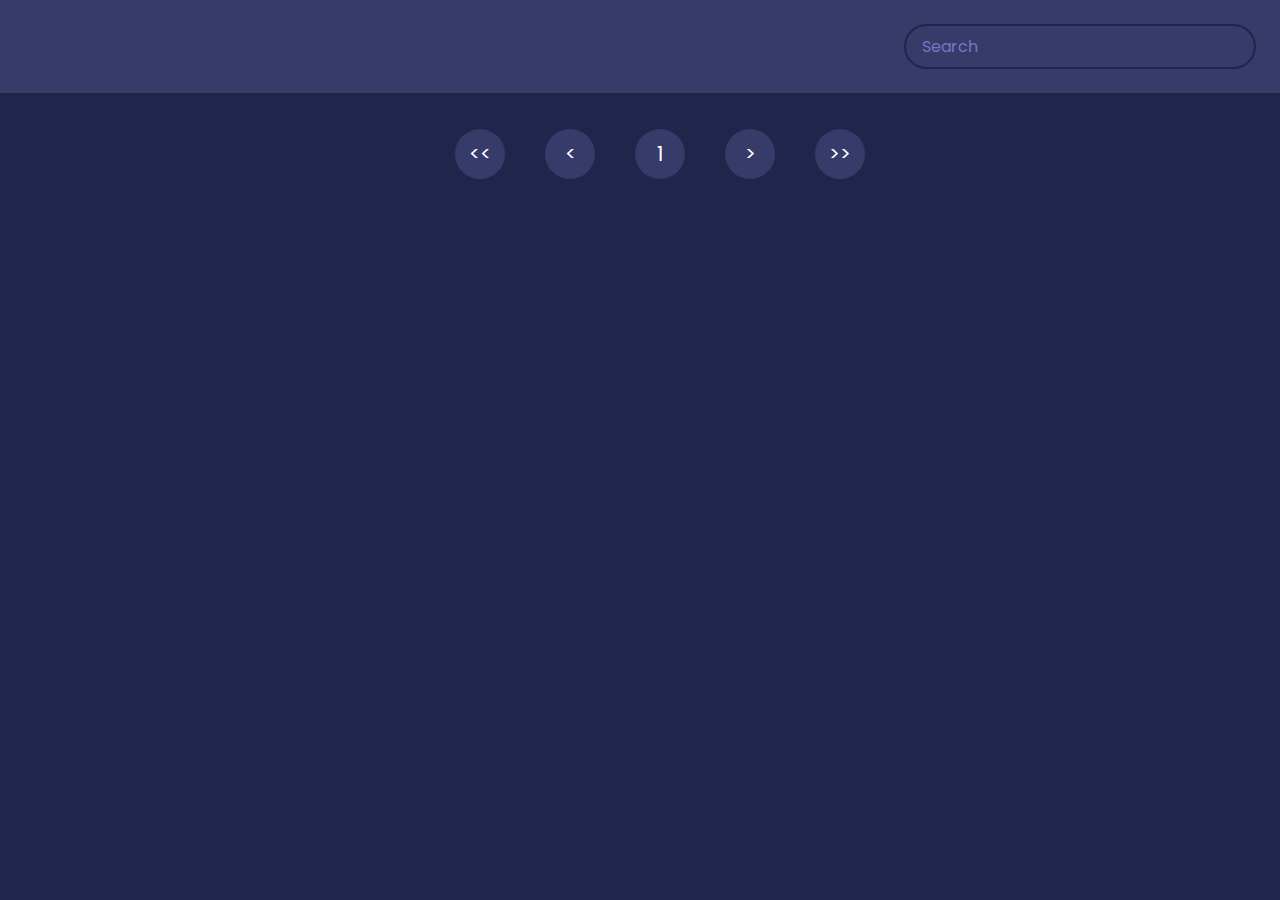
<file: movie app/index.html>
<!DOCTYPE html>
<html lang="en">
    <head>
        <meta charset="UTF-8">
        <meta name="viewport" 
        content="width=device-width, 
        initial-scale=1.0">
        <title>Movie App</title>
        <link rel="stylesheet" href="style.css">
        <script src="script.js" defer></script>
    </head>
    <body>
        <header>
            <form id="form">
                <input autocomplete="off" type="text" id="search" placeholder="Search" class="search">
            </form>
        </header>
        <div class="movie-container">
        </div>
        <div class="pagination">
            <ul>
                <li onclick="firstPage()"><<</li>
                <li onclick="prevPage()"><</li>
                <li class="cur-list">1</li>
                <li onclick="nextPage()">></li>
                <li onclick="lastPage()">>></li>
            </ul>
        </div>
    </body>
</html>
</file>
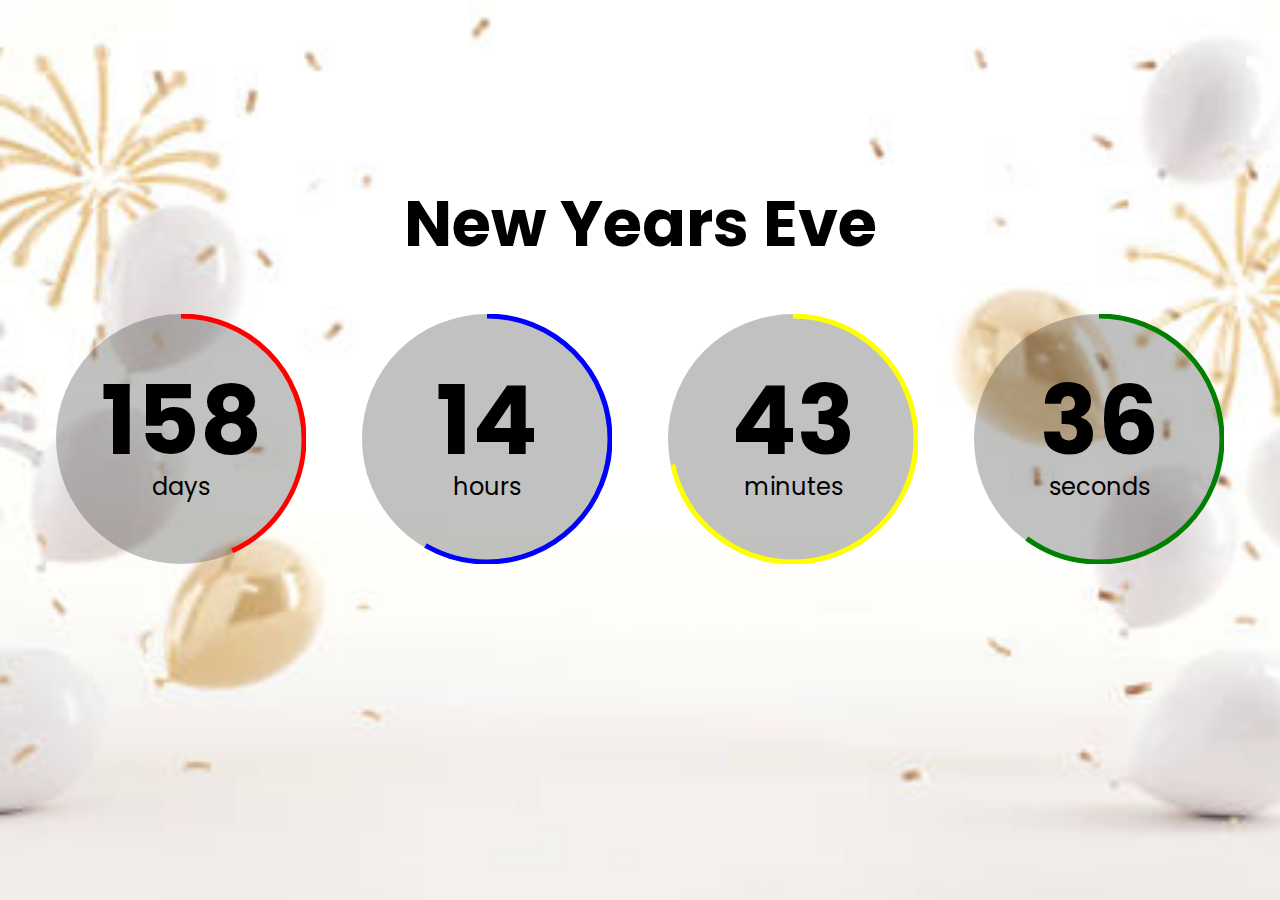
<file: new years eve/index.html>
<!DOCTYPE html>
<html lang="en">
    <head>
        <meta charset="UTF-8">
        <meta name="viewport" 
        content="width=device-width, 
        initial-scale=1.0">
        <title>Countdown Timer</title>
        <link rel="stylesheet" href="style.css">
        <script src="script.js" defer></script>
    </head>
    <body>
        <h1>New Years Eve</h1>
        <div class="countdown-container">
            <div class="countdown-el days-c">
                <canvas id="day-canvas"></canvas>
                <p class="big-text" id="days">0</p>
                <span>days</span>
            </div>
            <div class="countdown-el hours-c">
                <canvas id="hour-canvas"></canvas>
                <p class="big-text" id="hours">0</p>
                <span>hours</span>
            </div>
            <div class="countdown-el minutes-c">
                <canvas id="minute-canvas"></canvas>
                <p class="big-text" id="minutes">0</p>
                <span>minutes</span>
            </div>
            <div class="countdown-el seconds-c">
                <canvas id="second-canvas"></canvas>
                <p class="big-text" id="seconds">0</p>
                <span>seconds</span>
            </div>
        </div>
    </body>
</html>
</file>
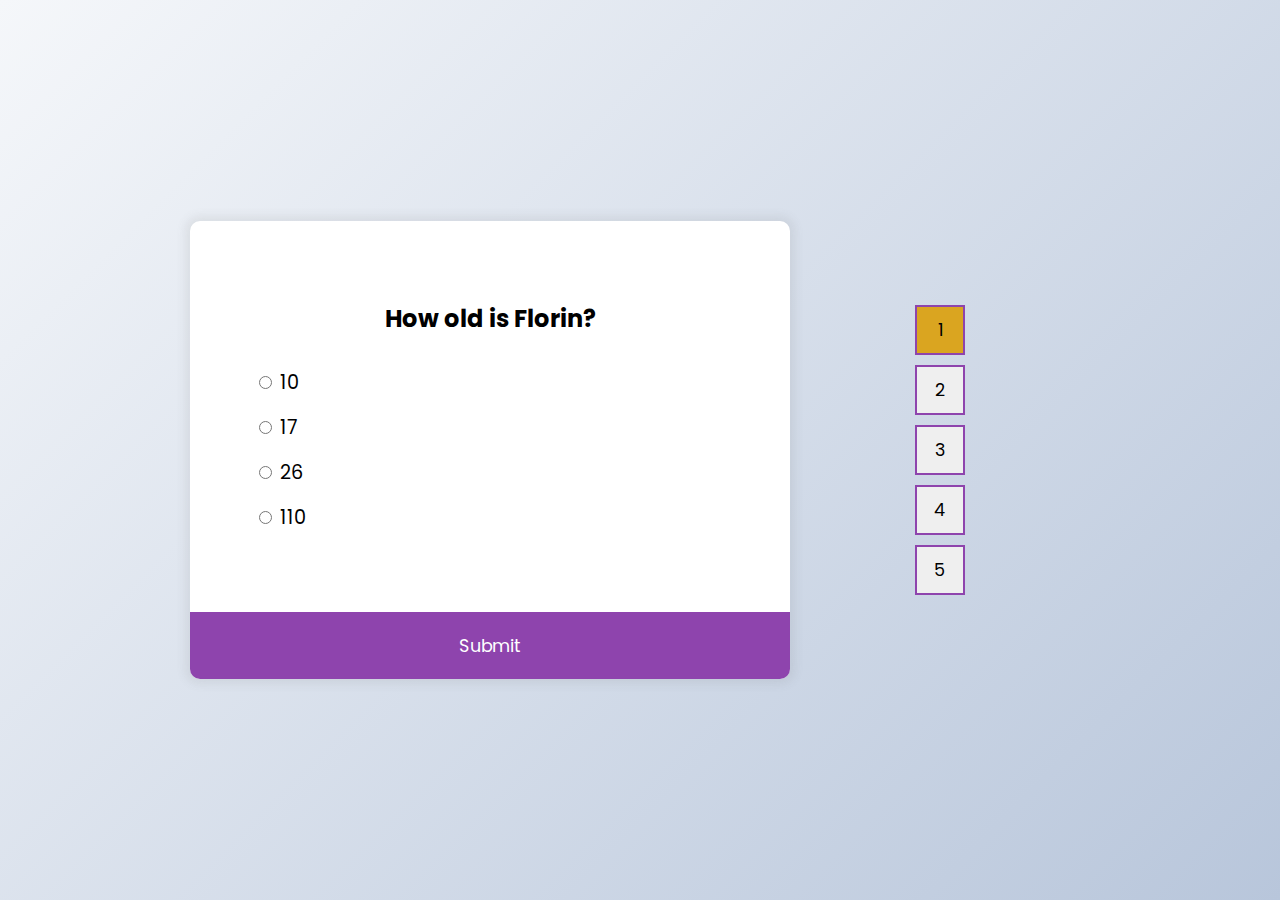
<file: quiz app/index.html>
<!DOCTYPE html>
<html lang="en">
    <head>
        <meta charset="UTF-8">
        <meta name="viewport" 
        content="width=device-width, 
        initial-scale=1.0">
        <title>Quiz App</title>
        <link rel="stylesheet" href="style.css">
        <script src="script.js" defer></script>
    </head>
    <body>
       <div class="quiz-container" id="quiz">
            <div class="quiz-header">
                <h2 id="question">Question Text</h2>
                <ul>
                    <li>
                        <input type="radio" id="a" name="answer">
                        <label for="a">Answer</label>
                    </li>
                    <li>
                        <input type="radio" id="b" name="answer">
                        <label for="b">Answer</label>
                    </li>
                    <li>
                        <input type="radio" id="c" name="answer">
                        <label for="c">Answer</label>
                    </li>
                    <li>
                        <input type="radio" id="d" name="answer">
                        <label for="d">Answer</label>
                    </li>
                </ul>
            </div>
            <button class="submit">Submit</button>
       </div>
       <div class="question-container">
            <button class="q">1</button>
            <button class="q">2</button>
            <button class="q">3</button>
            <button class="q">4</button>
            <button class="q">5</button>
    </div> 
    </body>
</html>
</file>
<file: movie app/style.css>
@import url('https://fonts.googleapis.com/css2?family=Poppins:wght@200&display=swap');

* {
    box-sizing: border-box;
}

body {
    margin: 0;
    font-family: "Poppins", sans-serif;
    background-color: #22254b;
}

.movie-container {
    display: flex;
    flex-wrap: wrap;
}

.movie {
    width: 200px;
    background-color: #373b69;
    margin: 2rem;
    color: #eee;
    font-size: 1em;
    border-radius: 5px;
    box-sizing: 0 4px 5px rgba(0,0,0,0.2);
    overflow: hidden;
    position: relative;
}

.movie img {
    width: 100%;
}

.movie-info p {
    width: 80%;
    padding: 0;
    margin: 0;
    white-space: wrap;
    word-wrap: break-word;
}

.movie-info {
    display: flex;
    align-items: center;
    justify-content: space-between;
    padding: 0.5rem 1rem 1rem;
}

.movie-info span {
    background-color: #22254b;
    padding: 0.25rem 0.5rem;
    border-radius: 3px;
    font-weight: bold;
    letter-spacing: 1px;
}

header {
    background-color: #373b69;
    padding: 1.5rem;
    display: flex;
    justify-content: flex-end;
}

header input.search {
    padding: 0.5rem;
    border-radius: 50px;
    background-color: transparent;
    border: 2px solid #22254b;
    font-family: inherit;
    padding: 0.5rem 1rem;
    font-size: 1rem;
    color: white;
}

header input.search::placeholder {
    color: #7378c5;
}

.search:focus {
    outline: none;
    background-color: #22254b;
}

.overview {
    position: absolute;
    left: 0;
    bottom: 0;
    right: 0;
    background-color: #373b69;
    transform: translateY(100%);
    transition: transform 0.3s ease-in;
    padding: 10px;
    text-overflow: ellipsis;
    height: 80%;
}

.movie:hover .overview{
    transform: translateY(0);
    overflow: auto;
}

.pagination ul {
    display: flex;
    flex-direction: row;
    align-items: center;
    justify-content: center;
}

.pagination ul li {
    display: flex;
    align-items: center;
    margin: 20px;
    list-style-type: none;
    background-color: #373b69;
    width: 50px;
    height: 50px;
    justify-content: center;
    border-radius: 50%;
    color: white;
    font-size: 1.25em;
    user-select: none;
    cursor: pointer;
}
</file>
<file: new years eve/style.css>
@import url('https://fonts.googleapis.com/css2?family=Poppins:wght@200&display=swap');

* {
    box-sizing: border-box;
}

body {
    background-image: url("new-year.jpg");
    min-height: 100vh;
    background-size: cover;
    background-position: center center;
    margin: 0;
    font-family: "Poppins", sans-serif;
    display: flex;
    flex-direction: column;
    align-items: center;
    justify-content: center;
}

h1 {
    font-weight: bold;
    font-size: 4rem;
    margin-top: -10rem;
}

.countdown-container {
    display: flex;
    width: 100vw;
    justify-content: space-evenly;
    flex-wrap: wrap;
}

.big-text {
    font-weight: bold;
    font-size: 6rem;
    line-height: 1;
    margin: 0 2rem;
    transition: all 0.3s;
}

.countdown-el {
    text-align: center;
    background-color: rgba(50, 50, 50, 0.3);
    width: 250px;
    height: 250px;
    display: flex;
    justify-content: center;
    align-items: center;
    flex-direction: column;
    border-radius: 50%;
}

.countdown-el span {
    font-size: 1.5rem;
}

canvas {
    position: absolute;
    width: 250px;
    height: 250px;
    transform: rotate(-90deg);
}

.big-text.changed {
    color: red;
    font-size: 7rem;
}
</file>
<file: quiz app/style.css>
@import url('https://fonts.googleapis.com/css2?family=Poppins:wght@200&display=swap');

* {
    box-sizing: border-box;
}

body {
    background-color: #b8c6db;
    background-image: linear-gradient(315deg, #b8c6db 0%, #f5f7fa 100%);
    min-height: 100vh;
    margin: 0;
    font-family: "Poppins", sans-serif;
    display: flex;
    align-items: center;
    justify-content: center;
}

.quiz-container {
    background-color: white;
    width: 600px;
    max-width: 100%;
    border-radius: 10px;
    box-shadow: 0 0 10px 5px rgba(100, 100, 100, 0.1);
    overflow: hidden;
}

.quiz-header {
    padding: 4rem;
}

ul {
    list-style-type: none;
    padding: 0;
}

button.submit {
    background-color: #8e44ad;
    display: block;
    width: 100%;
    padding: 1.3rem;
    color: white;
    font-family: inherit;
    border: none;
    font-size: 1.1rem;
}

button.submit:hover {
    background-color: #732d91;
    cursor: pointer;
}

h2 {
    padding: 1rem;
    margin: 0;
    text-align: center;
}

ul li {
    margin: 1rem 0;
    font-size: 1.2rem;
}

ul li label {
    cursor: pointer;
}

button.q {
    border: 2px solid #8e44ad;
    font-family: inherit;
    font-size: 1.1rem;
    width: 50px;
    height: 50px;
}

button.q:hover {
    background-color: #732d91;
    cursor: pointer;
    color: white;
}

.question-container {
    display: flex;
    flex-direction: column;
    justify-content: space-around;
    align-items: center;
    width: 300px;
    height: 300px;
}

button.q.completed {
    background-color: green;
}

button.q.active {
    background-color: goldenrod;
}
</file>
